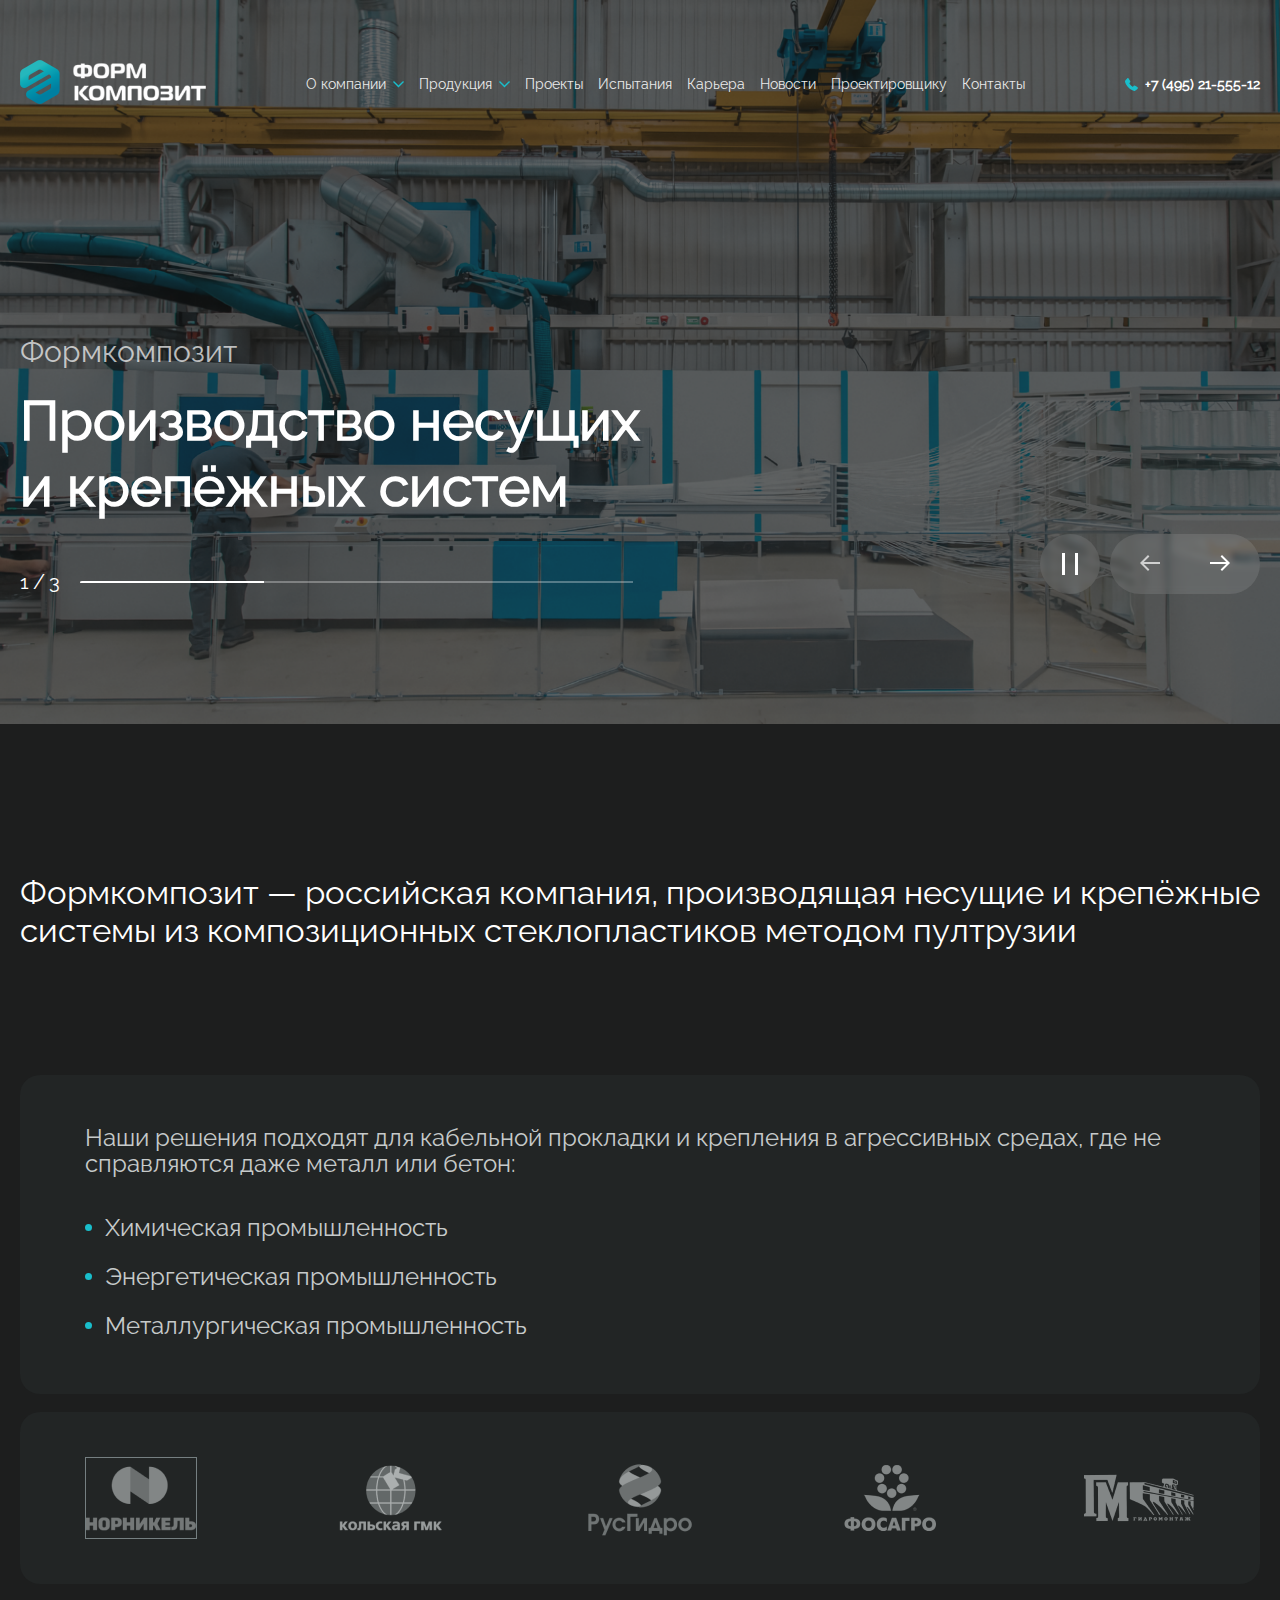
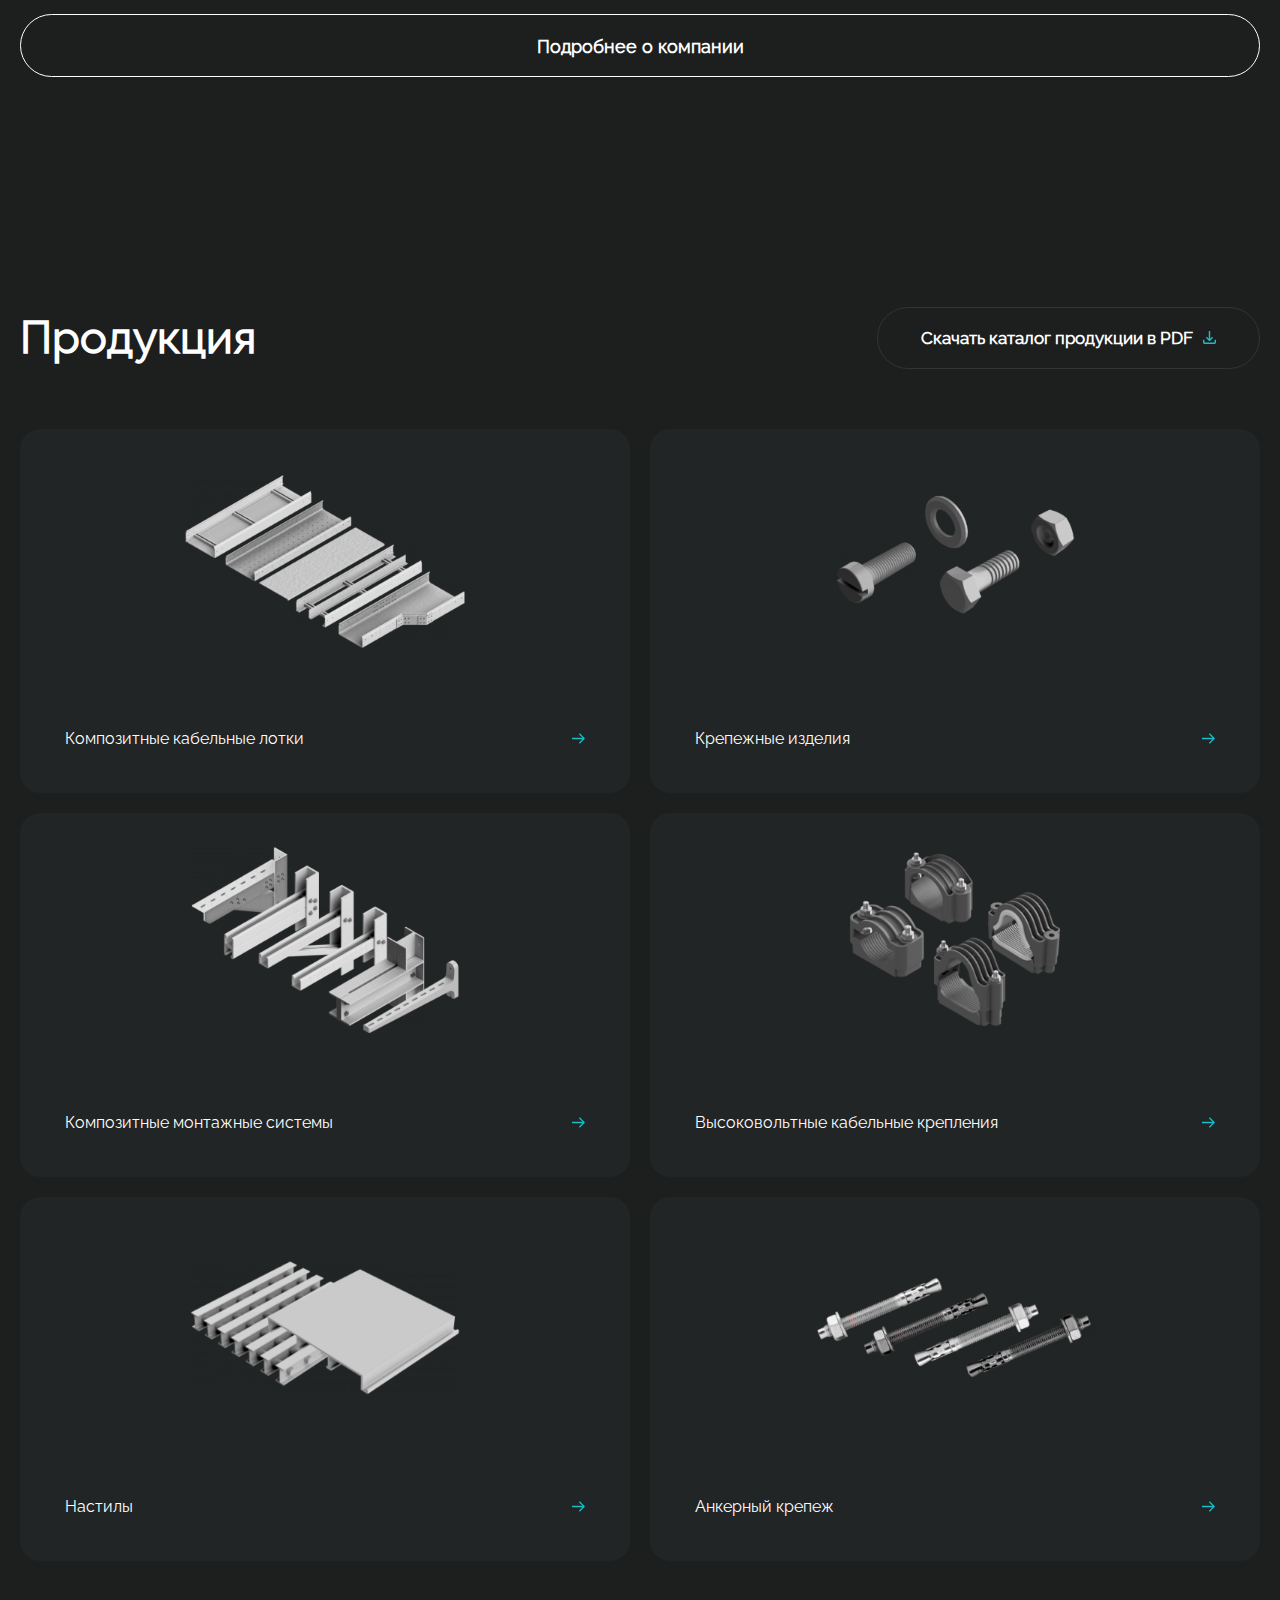
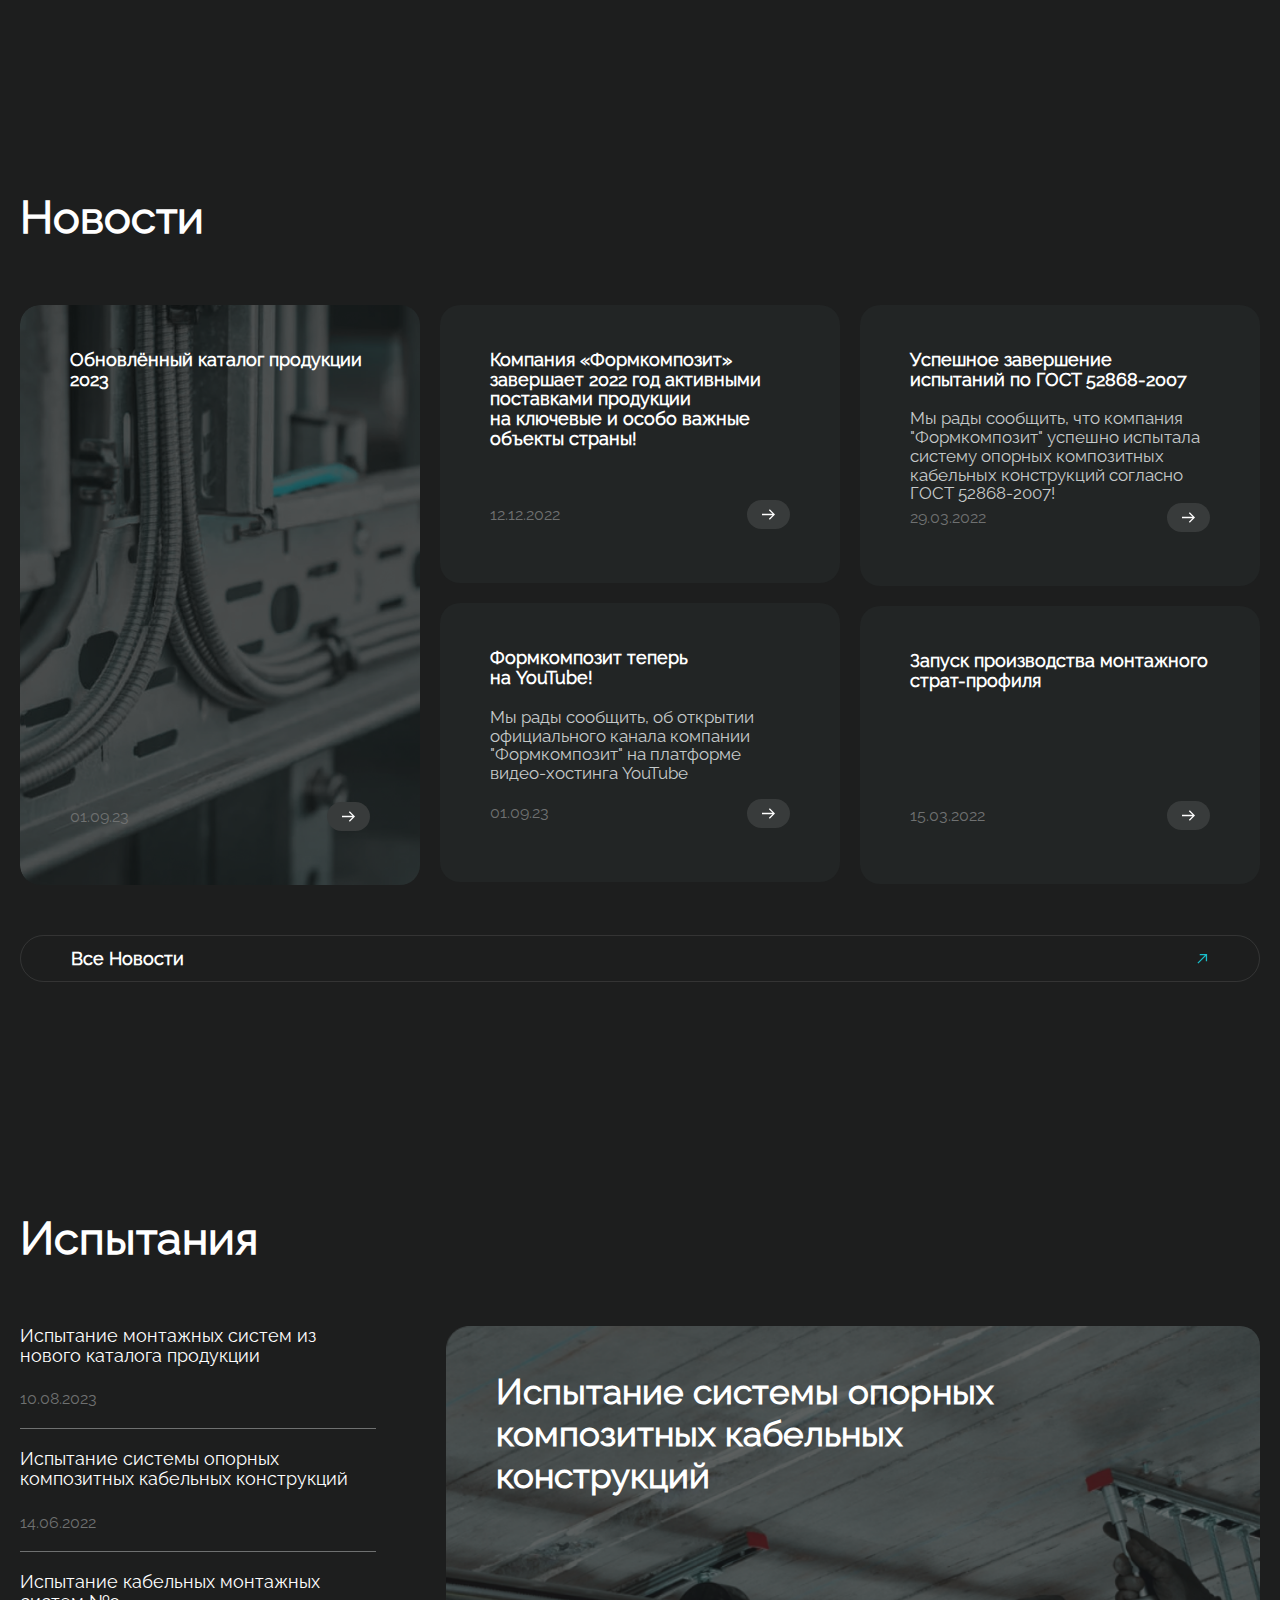
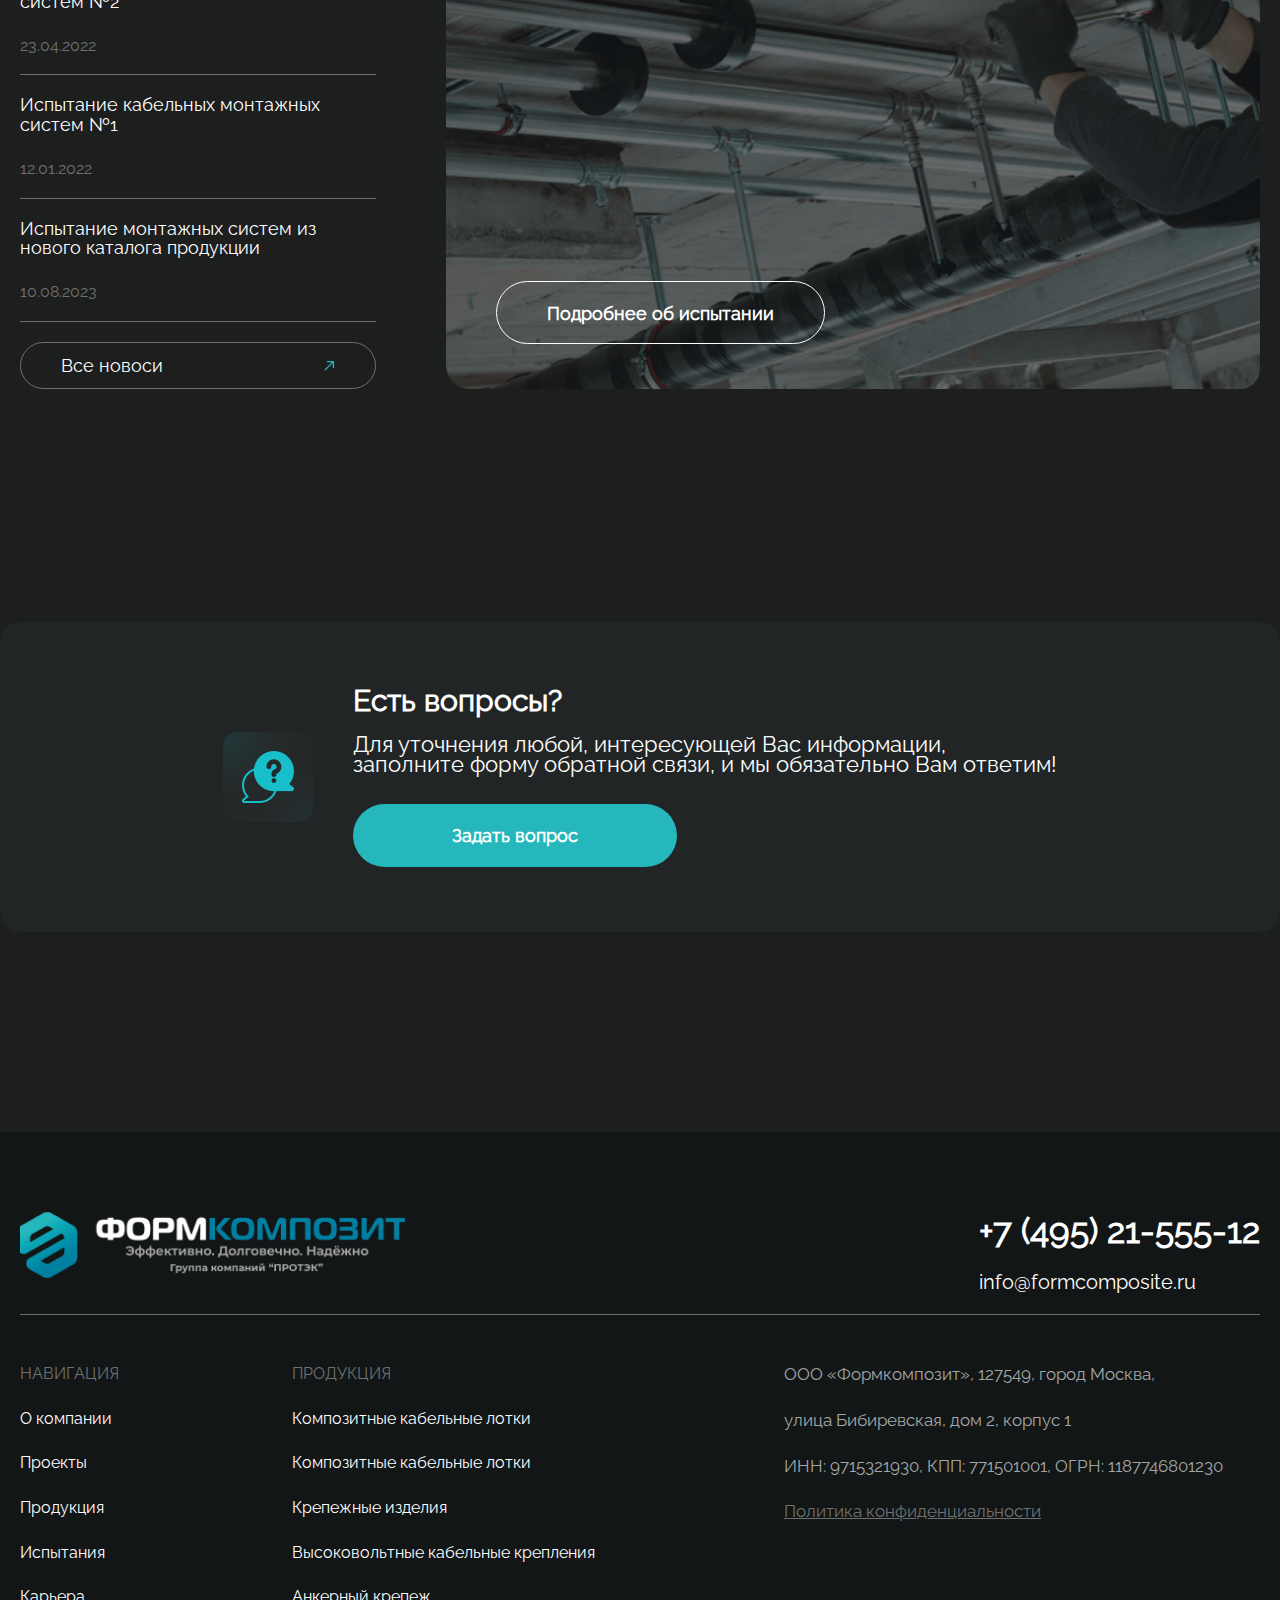
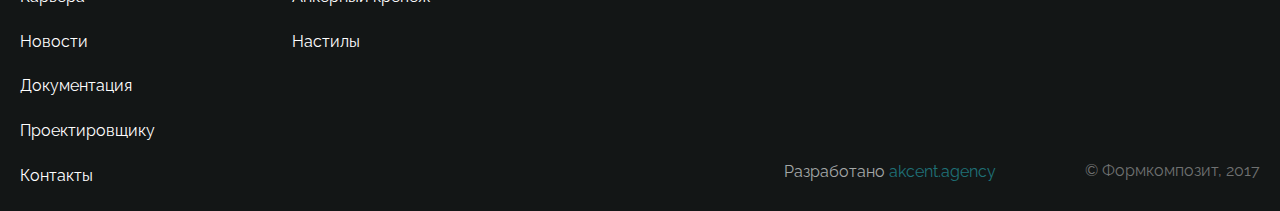
<file: index.html>
<!DOCTYPE html>
<html lang="en">
<head>
	<meta charset="UTF-8">
	<meta name="viewport" content="width=device-width, initial-scale=1.0">
	<title>FormCompozit</title>
	<link rel="stylesheet" href="styles/default.css">
	<link rel="stylesheet" href="styles/fonts.css">
	<link rel="stylesheet" href="styles/style.css">
</head>
<body>
	<header>
		<div class="container container-flex header-wrap">
			<a href="#" class="header__logo">
				<img src="images/formComposit.png" alt="">
			</a>
			<ul class="header__list _list">
				<li class="header__item">
					<a href="#" class="header__link">
						<span>
							О компании
						</span>
						<svg width="11" height="11" viewBox="0 0 11 11" fill="none" xmlns="http://www.w3.org/2000/svg">
							<g clip-path="url(#clip0_745_250)">
								<path d="M11 2.96251L10.0375 2L6.18747 5.85003L5.50489 6.52504L4.81246 5.85003L0.962432 2L-7.3475e-05 2.96251L5.49996 8.46254L11 2.96251Z" fill="#19BECB"/>
							</g>
							<defs>
								<clipPath id="clip0_745_250">
									<rect width="11" height="11" fill="white"/>
								</clipPath>
							</defs>
						</svg>
					</a>
				</li>
				<li class="header__item">
					<a href="#" class="header__link">
						<span>
							Продукция
						</span>
						<svg width="11" height="11" viewBox="0 0 11 11" fill="none" xmlns="http://www.w3.org/2000/svg">
							<g clip-path="url(#clip0_745_254)">
								<path d="M11 2.96251L10.0375 2L6.18747 5.85003L5.50489 6.52504L4.81246 5.85003L0.962432 2L-7.3475e-05 2.96251L5.49996 8.46254L11 2.96251Z" fill="#19BECB"/>
							</g>
							<defs>
								<clipPath id="clip0_745_254">
									<rect width="11" height="11" fill="white"/>
								</clipPath>
							</defs>
						</svg>
					</a>
				</li>
				<li class="header__item">
					<a href="project.html" class="header__link">
						Проекты
					</a>
				</li>
				<li class="header__item">
					<a href="#" class="header__link">
						Испытания
					</a>
				</li>
				<li class="header__item">
					<a href="#" class="header__link">
						Карьера
					</a>
				</li>
				<li class="header__item">
					<a href="#" class="header__link">
						Новости
					</a>
				</li>
				<li class="header__item">
					<a href="#" class="header__link">
						Проектировщику
					</a>
				</li>
				<li class="header__item">
					<a href="#" class="header__link">
						Контакты	
					</a>
				</li>
			</ul>
			<div class="header__right">
				<a href="'tel:+74952155512'" class="header__phone">
					<img src="images/phone.svg" alt="">
					<span class="header__number">
						+7 (495) 21-555-12
					</span>
				</a>
				<div class="header__burger _burger">
					<div></div>
					<div></div>
				</div>
			</div>						
		</div>
	</header>
	<main>
		<section class="production">
			<div class="production__slides">
				<div class="production__slide-img _slide">
					<img src="images/Bg.png" alt="">
				</div>
				<div class="production__slide-img _slide">
					<img src="images/Bg.png" alt="">
				</div>
				<div class="production__slide-img _slide">
					<img src="images/Bg.png" alt="">
				</div>
			</div>
			<div class="container production__flex">
				<div class="production__info">
					<h2 class="production__info-title">Формкомпозит</h2>
					<span class="production__info-text">Производство несущих и крепёжных систем</span>
					<div class="production__slide">
						<div class="production__data">
							<span class="production__data-text _currentSlide">01</span>
							<span class="production__data-text">/</span>
							<span class="production__data-text _totalCount">03</span>
						</div>
						<div class="production__line _productionLine">
							<div style="width: 184px;"></div>
						</div>
					</div>
				</div>
				<div class="production__buttons">
					<div class="production__button-pause">
						<img src="images/palka2.svg" alt="">
						<img src="images/palka2.svg" alt="">
					</div>
					<div class="production__button-arrows">
						<button class="production__buttons-arro _buttonsLeft">
							<img src="images/Arr1.svg" alt="">
						</button>
						<button class="production__buttons-arro _buttonsRight">
							<img src="images/arr2.svg" alt="">
						</button>
					</div>
				</div>
			</div>
		</section>
		<section class="inform container">
			<div class="inform__wrap">
				<div class="inform__title">
					<p class="inform__title-text">
						Формкомпозит — российская компания, производящая несущие и крепёжные системы из композиционных стеклопластиков методом пултрузии
					</p>
					<a href="#" class="g-btn inform__title-detail">
						Подробнее о компании
					</a>
				</div>
				<div class="inform__business">
					<div class="inform__business-wrap">
						<div class="_content cont active">
							<span class="inform__business-text">
								Наши решения подходят для кабельной прокладки и крепления в агрессивных средах, где не справляются даже металл или бетон:
							</span>
							<ul class="inform__business-list">
								<li class="inform__business-item">
									<div class="inform__circle"></div>
									<span class="inform__business-word">
										Химическая промышленность 
									</span>
								</li>
								<li class="inform__business-item">
									<div class="inform__circle"></div>
									<span class="inform__business-word">
										Энергетическая промышленность
									</span>
								</li>
								<li class="inform__business-item">
									<div class="inform__circle"></div>
									<span class="inform__business-word">
										Металлургическая промышленность
									</span>
								</li>
							</ul>
						</div>
						<div class="_content cont">2</div>
						<div class="_content cont">3</div>
						<div class="_content cont">4</div>
						<div class="_content cont">5</div>
					</div>
					<div class="inform__business-partner container-flex">
						<img src="images/partner.png" class="_tabBtn active" alt="" >
						<img src="images/partner2.png" class="_tabBtn" alt="" >
						<img src="images/partner3.png" class="_tabBtn" alt="" >
						<img src="images/partner4.png" class="_tabBtn" alt="" >
						<img src="images/partner5.png" class="_tabBtn" alt="" >
					</div>
					<a href="#" class="inform__media-details">
						Подробнее о компании
					</a>
				</div>
			</div>
		</section>
		<section class="catalog">
			<div class="container">
				<div class="catalog__top container-flex">
					<h2 class="catalog__title">Продукция</h2>
					<a href="#" class="catalog__btn">Скачать каталог продукции в PDF
						<img src="images/down.svg" alt="">
					</a>
				</div>
				<div class="catalog__images">
					<a class="catalog__images-link _tapLink" href="#">
						<img class="catalog__images-photo" src="images/catalog1.png" alt="">
						<div class="catalog__link-block">
							<span class="catalog__images-text">Композитные кабельные лотки</span>
							<img src="images/arrow.svg" alt="">
						</div>
					</a>				
					<a class="catalog__images-link  _tapLink" href="#">
						<img class="catalog__images-photo" src="images/catalog2.png" alt="">
						<div class="catalog__link-block">
							<span class="catalog__images-text">Крепежные изделия</span>
							<img src="images/arrow.svg" alt="">
						</div>
					</a>				
					<a class="catalog__images-link _tapLink" href="#">
						<img class="catalog__images-photo" src="images/catalog3.png" alt="">
						<div class="catalog__link-block">
							<span class="catalog__images-text">Композитные монтажные системы</span>
							<img src="images/arrow.svg" alt="">
						</div>
					</a>				
					<a class="catalog__images-link _tapLink" href="#">
						<img class="catalog__images-photo" src="images/catalog4.png" alt="">
						<div class="catalog__link-block">
							<span class="catalog__images-text">Высоковольтные кабельные крепления</span>
							<img src="images/arrow.svg" alt="">
						</div>
					</a>			
					<a class="catalog__images-link _tapLink" href="#">
						<img class="catalog__images-photo" src="images/catalog5.png" alt="">
						<div class="catalog__link-block">
							<span class="catalog__images-text">Настилы</span>
							<img src="images/arrow.svg" alt="">
						</div>
					</a>
					<a class="catalog__images-link _tapLink" href="#">
						<img class="catalog__images-photo" src="images/catalog6.png" alt="">	
						<div class="catalog__link-block">
							<span class="catalog__images-text">Анкерный крепеж</span>
							<img src="images/arrow.svg" alt="">
						</div>
					</a>
				</div>
				<a href="#" class="catalog__btn-media">Скачать каталог продукции в PDF
					<img src="images/down.svg" alt="">
				</a>
			</div>
		</section>
		<section class="news container">
			<h2 class="news__title-text">
				Новости
			</h2>
			<div class="catalog__wrap">
				<div class="news__item news__item--first">
					<div class="news__item-element news__item-element--first">
						<h2>Обновлённый каталог продукции 2023</h2>
						<div class="news__item-date">
							<span>01.09.23</span>
							<button>
								<svg width="13" height="11" viewBox="0 0 13 11" fill="none" xmlns="http://www.w3.org/2000/svg">
									<path d="M7.8 0.300049L6.89 1.21005L10.53 4.85005H0V6.15005H10.53L6.89 9.79005L7.8 10.7L13 5.50005L7.8 0.300049Z" fill="white"/>
								</svg>
							</button>
						</div>
					</div>
				</div>
				<div class="news__item">
					<div class="news__item-element">
						<h2>
							Компания «Формкомпозит» завершает 2022 год активными поставками продукции на ключевые и особо важные объекты страны!
						</h2>
						<div class="news__item-date">
							<span>12.12.2022</span>
							<button>
								<svg width="13" height="11" viewBox="0 0 13 11" fill="none" xmlns="http://www.w3.org/2000/svg">
									<path d="M7.8 0.300049L6.89 1.21005L10.53 4.85005H0V6.15005H10.53L6.89 9.79005L7.8 10.7L13 5.50005L7.8 0.300049Z" fill="white"/>
								</svg>
							</button>
						</div>
					</div>
					<div class="news__item-element">
						<div class="news__item-wr">
							<h2>Формкомпозит теперь на YouTube!</h2>
							<p>
								Мы рады сообщить, об открытии официального канала компании "Формкомпозит" на платформе видео-хостинга YouTube
							</p>
						</div>
						<div class="news__item-date">
							<span>01.09.23</span>
							<button>
								<svg width="13" height="11" viewBox="0 0 13 11" fill="none" xmlns="http://www.w3.org/2000/svg">
									<path d="M7.8 0.300049L6.89 1.21005L10.53 4.85005H0V6.15005H10.53L6.89 9.79005L7.8 10.7L13 5.50005L7.8 0.300049Z" fill="white"/>
								</svg>
							</button>
						</div>
					</div>
				</div>
				<div class="news__item">
					<div class="news__item-element">
						<div class="news__item-wr">
							<h2>Успешное завершение испытаний по ГОСТ 52868-2007</h2>
							<p>
								Мы рады сообщить, что компания "Формкомпозит" успешно испытала систему опорных композитных кабельных конструкций согласно ГОСТ 52868-2007!
							</p>
						</div>
						<div class="news__item-date">
							<span>29.03.2022</span>
							<button>
								<svg width="13" height="11" viewBox="0 0 13 11" fill="none" xmlns="http://www.w3.org/2000/svg">
									<path d="M7.8 0.300049L6.89 1.21005L10.53 4.85005H0V6.15005H10.53L6.89 9.79005L7.8 10.7L13 5.50005L7.8 0.300049Z" fill="white"/>
								</svg>
							</button>
						</div>
					</div>
					<div class="news__item-element">
						<h2>Запуск производства монтажного страт-профиля</h2>
						<div class="news__item-date">
							<span>15.03.2022</span>
							<button>
								<svg width="13" height="11" viewBox="0 0 13 11" fill="none" xmlns="http://www.w3.org/2000/svg">
									<path d="M7.8 0.300049L6.89 1.21005L10.53 4.85005H0V6.15005H10.53L6.89 9.79005L7.8 10.7L13 5.50005L7.8 0.300049Z" fill="white"/>
								</svg>
							</button>
						</div>
					</div>
				</div>
			</div>
			<a class="news__item__button">
				<span class="news__item__link">
					Все Новости
				</span>
				<img src="images/frame.svg" alt="">
			</a>
		</section>
		<section class="challenge container">
			<h2 class="challenge__title">
				Испытания
			</h2>
			<div class="chellenge__block">
				<div class="chellenge__block__info">
					<div class="chellenge__block__skroll">
						<div class="chellenge__block-item">
							<h2 class="chellenge__block__title">
								Испытание монтажных систем из нового каталога продукции
							</h2>
							<span class="chellenge__block__data">
								10.08.2023
							</span>
						</div>
						<div class="chellenge__block-item">
							<h2 class="chellenge__block__title">
								Испытание системы опорных композитных кабельных конструкций
							</h2>
							<span class="chellenge__block__data">
								14.06.2022
							</span>
						</div>
						<div class="chellenge__block-item">
							<h2 class="chellenge__block__title">
								Испытание кабельных монтажных систем №2
							</h2>
							<span class="chellenge__block__data">
								23.04.2022
							</span>
						</div>
						<div class="chellenge__block-item">
							<h2 class="chellenge__block__title">
								Испытание кабельных монтажных систем №1
							</h2>
							<span class="chellenge__block__data">
								12.01.2022
							</span>
						</div>
						<div class="chellenge__block-item">
							<h2 class="chellenge__block__title">
								Испытание монтажных систем из нового каталога продукции
							</h2>
							<span class="chellenge__block__data">
								10.08.2023
							</span>
						</div>
					</div>
					<div class="chellenge__block__button">
						<a href="#" class="chellenge__button__text">
							Все новоси
						</a>
						<img src="images/deg_arr.svg" alt="">
					</div>
				</div>
				<div class="chellenge__mobail-wrap">
					<h2 class="chellenge__construction__text">
						Испытание системы опорных композитных кабельных конструкций
					</h2>
					<div class="chellenge__construction__button">
						<a href="#" class="chellenge__constr__text">
							Подробнее об испытании
						</a>
					</div>
					<div class="chellenge__date-mobail">
						<span class="chellenge__mobail-text">10.08.23</span>
						<img src="images/arr2.svg">
					</div>
				</div>
			</div>
		</section>
		<section class="question container">
			<div class="question__wrap">
				<img src="images/quest.png"  class="question__img" alt="">
				<div class="question__block">
					<div class="question__icon-mobile">
						<img src="images/quest.png"  class="question__img-mobile" alt="">
						<h2 class="question__title">
							Есть вопросы?
						</h2>
					</div>
					<span class="question__text">
						Для уточнения любой, интересующей Вас информации, <br> заполните форму обратной связи, и мы обязательно Вам ответим!
					</span>
					<div class="question__mobile__wrap">
						<p class="question__text-mobile">
							Для уточнения любой, интересующей Вас информации, <br> заполните форму обратной связи, и мы обязательно Вам ответим!
						</p>
						<a href="#" class="question__button-mobile">
							Задать вопрос
						</a>
					</div>
				</div>
			</div>
			<a href="#" class="question__button">
				Задать вопрос
			</a>
		</section>
	</main>
	<!-- <div class="sel">
		<div class="ch _ch">выбрать</div>
		<div class="list _lists">
			<div class="item _item">1 слово</div>
			<div class="item _item">2 слово</div>
			<div class="item _item">3 слово</div>
		</div>	
	</div> -->
	<footer class="footer">
		<div class="container">
			<div class="footer__top">
				<div class="footer__logo">
					<img src="images/footer_logo.png" alt="">
				</div>
				<div class="footer__contacts">
					<div class="footer__phone">
						<a href="tel" class="f__phone">
							+7 (495) 21-555-12
						</a>
					</div>
					<div class="footer__mail">
						<a href="mailto:info@formcomposite.ru?subject=Текст темы" class="f__mail" > 
							info@formcomposite.ru
						</a>
					</div>
				</div>
			</div>
			<div class="footer__bottom">
				<div class="fooetr__checklist">
					<ul class="footer__list">
						<h2 class="footer__list-title">
							НАВИГАЦИЯ
						</h2>
						<li class="footer__item">
							<a href="#" class="footer__bottom__link">
								О компании
							</a>
						</li>
						<li class="footer__item">
							<a href="#" class="footer__bottom__link">
								Проекты
							</a>
						</li>
						<li class="footer__item">
							<a href="#" class="footer__bottom__link">
								Продукция
							</a>
						</li>
						<li class="footer__item">
							<a href="#" class="footer__bottom__link">
								Испытания
							</a>
						</li>
						<li class="footer__item">
							<a href="#" class="footer__bottom__link">
								Карьера
							</a>
						</li>
						<li class="footer__item">
							<a href="#" class="footer__bottom__link">
								Новости
							</a>
						</li>
						<li class="footer__item">
							<a href="#" class="footer__bottom__link">
								Документация
							</a>
						</li>
						<li class="footer__item">
							<a href="#" class="footer__bottom__link">
								Проектировщику
							</a>
						</li>
						<li class="footer__item">
							<a href="#" class="footer__bottom__link">
								Контакты
							</a>
						</li>
					</ul>
					<div class="footer__list">
						<h2 class="footer__list-title">
							ПРОДУКЦИЯ
						</h2>
						<ul class="footer__list">
							<li class="footer__item">
								<a href="" class="footer__bottom__link">
									Композитные кабельные лотки
								</a>
							</li>
							<li class="footer__item">
								<a href="" class="footer__bottom__link">
									Композитные кабельные лотки
								</a>
							</li>
							<li class="footer__item">
								<a href="" class="footer__bottom__link">
									Крепежные изделия
								</a>
							</li>
							<li class="footer__item">
								<a href="" class="footer__bottom__link">
									Высоковольтные кабельные крепления
								</a>
							</li>
							<li class="footer__item">
								<a href="" class="footer__bottom__link">
									Анкерный крепеж
								</a>
							</li>
							<li class="footer__item">
								<a href="" class="footer__bottom__link">
									Настилы
								</a>
							</li>
						</ul>
					</div>
				</div>
				<div class="footer__info">
					<div class="footer__info-wrap">
						<span class="footer__info-item">
							ООО «Формкомпозит», 127549, город Москва,
						</span>
						<span class="footer__info-item">
							улица Бибиревская, дом 2, корпус 1
						</span>
						<span class="footer__info-item">
							ИНН: 9715321930, КПП: 771501001, ОГРН: 1187746801230
						</span>
						<a href="#" class="footer__confidece">
							Политика конфиденциальности
						</a>
					</div>
					<div class="footer__bootom-detail">
						<div class="footer__btn-develop">
							<span class="footer__develop">
								Разработано 
							</span>
							<a href="#" class="footer__agent">
								akcent.agency
							</a>
						</div>
						<span class="footer__copy">
							© Формкомпозит, 2017
						</span>
					</div>
				</div>
			</div>
			<div class="footer__bootom-mobile">
				<div class="footer__btn-develop">
					<span class="footer__develop">
						Разработано 
					</span>
					<a href="#" class="footer__agent">
						akcent.agency
					</a>
				</div>
				<span class="footer__copy">
					© Формкомпозит, 2017
				</span>
			</div>
		</div>
	</footer>			
	<script src="script.js"></script>
</body>
</html>
</file>
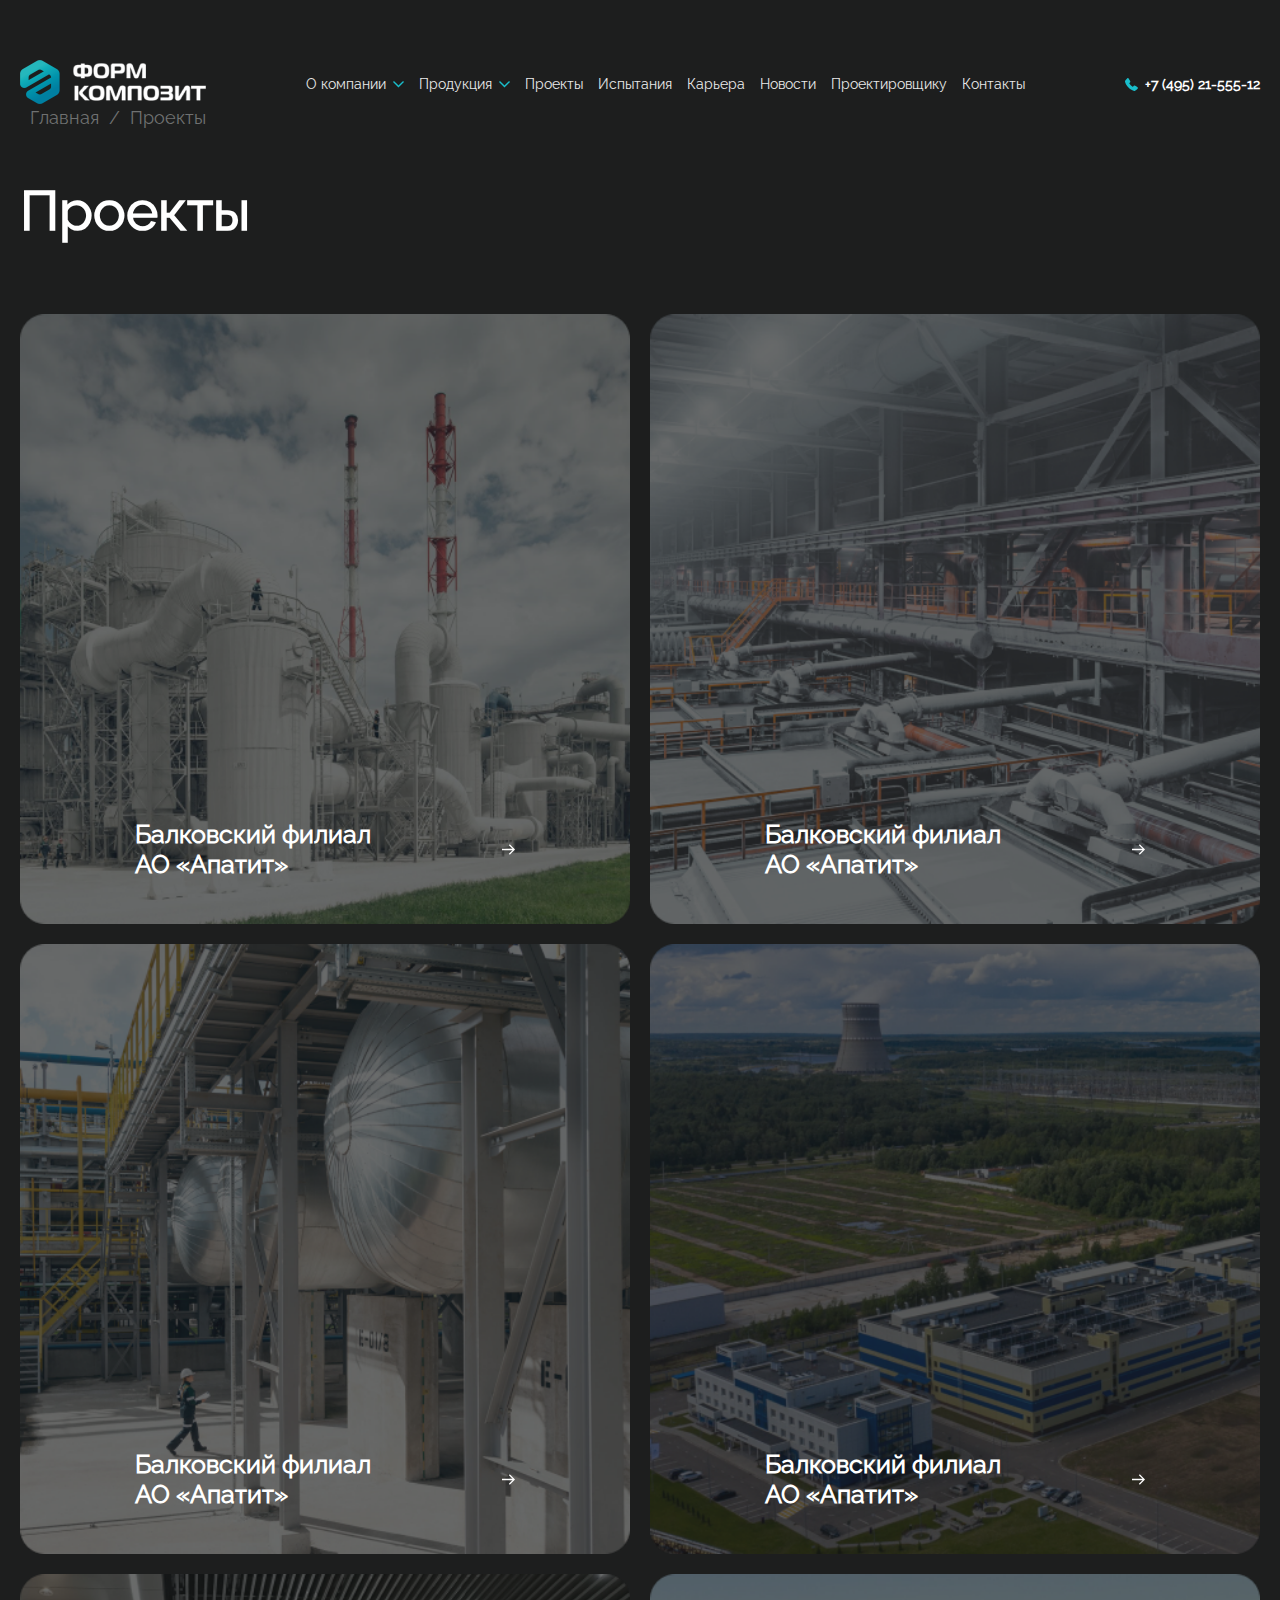
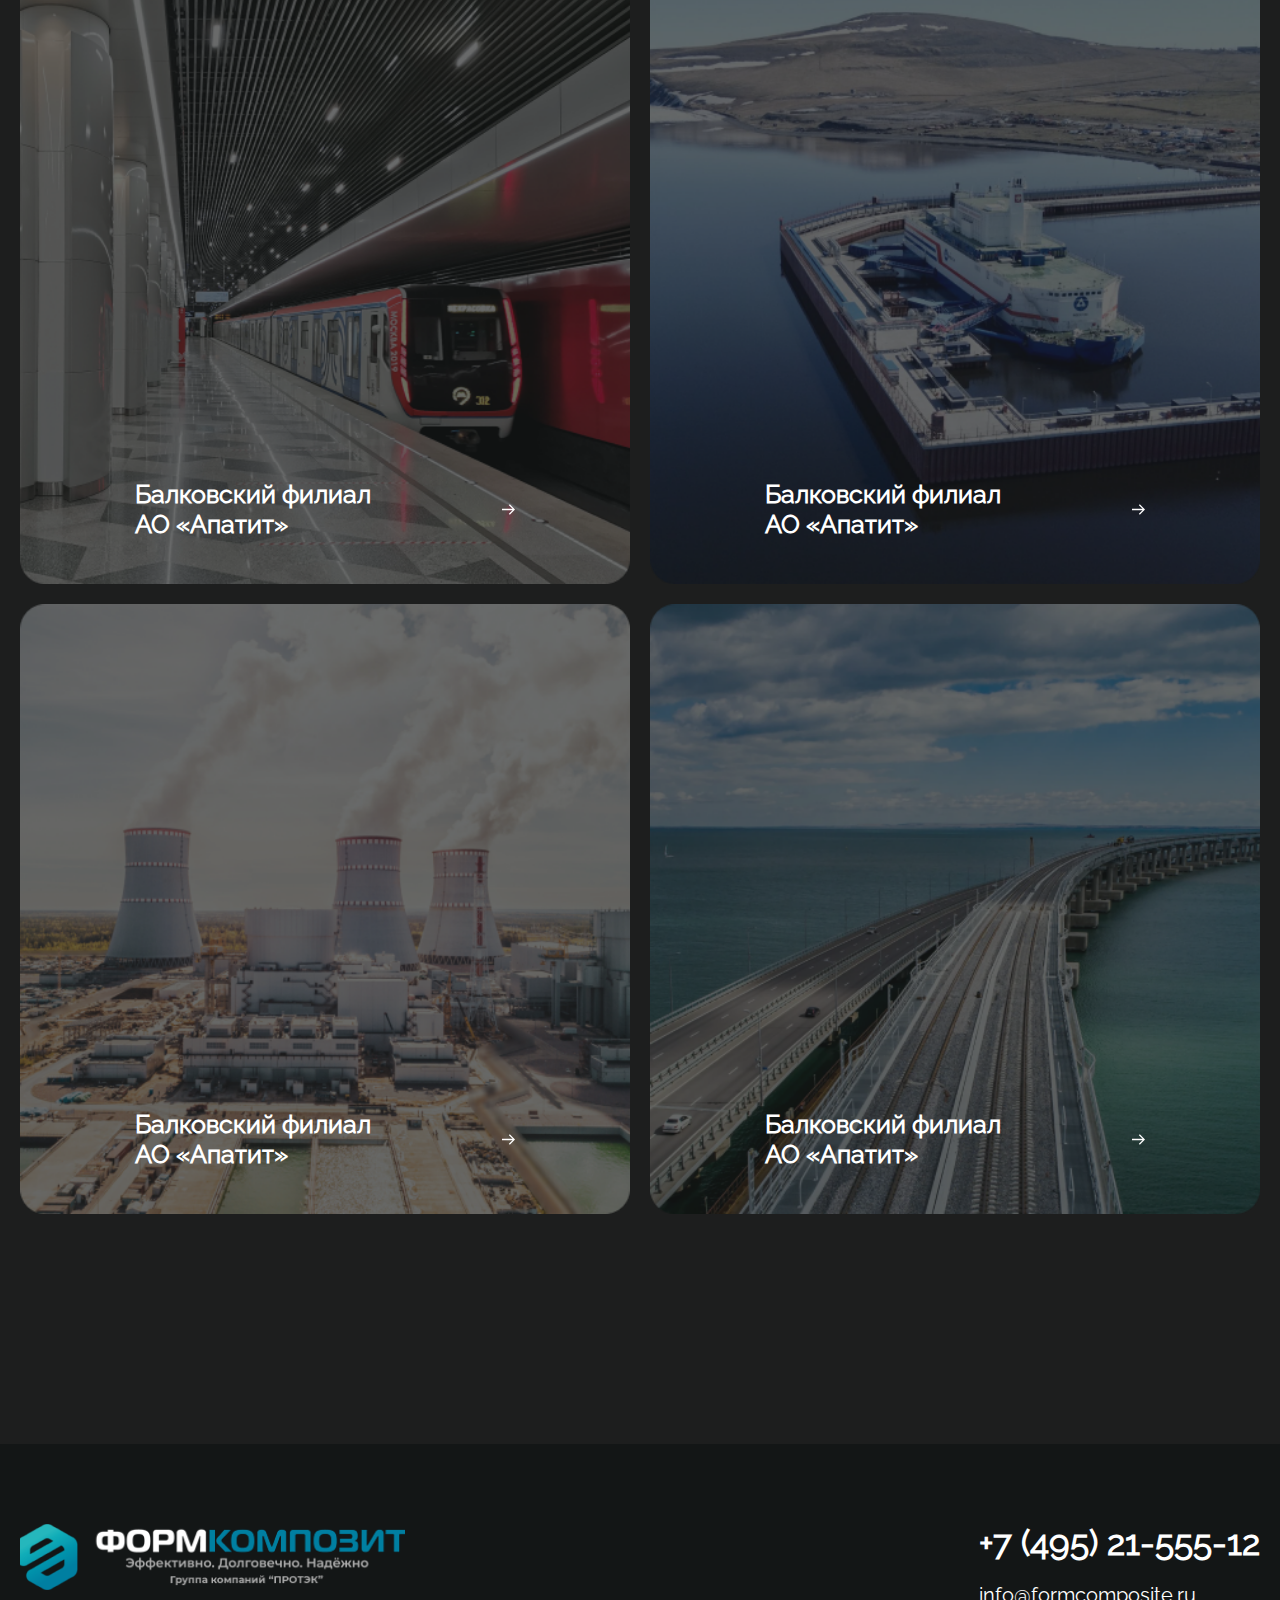
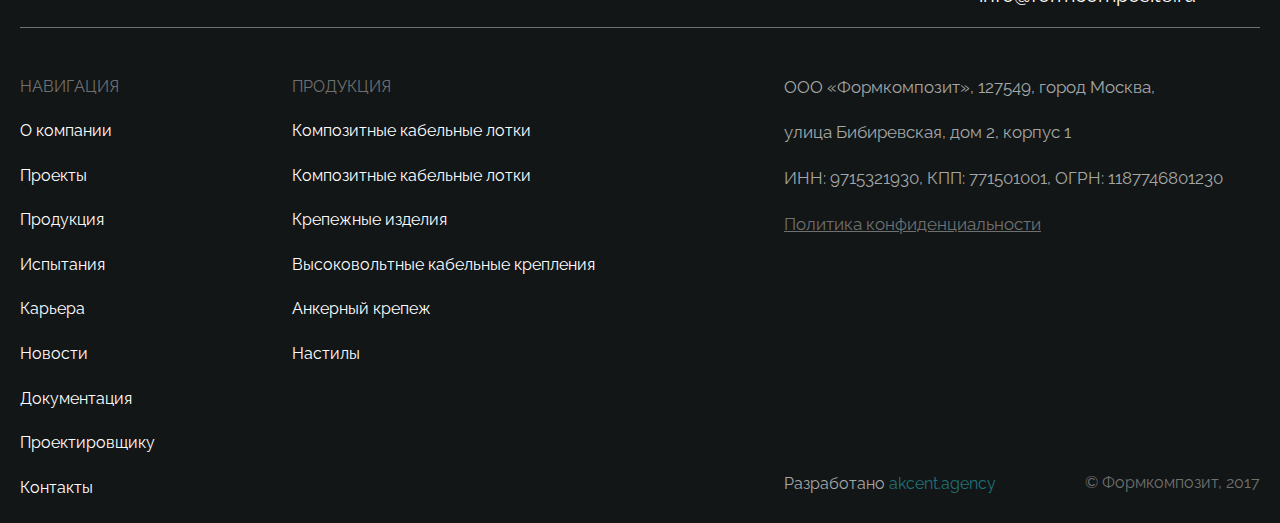
<file: project.html>
<!DOCTYPE html>
<html lang="en">
<head>
	<meta charset="UTF-8">
	<meta name="viewport" content="width=device-width, initial-scale=1.0">
	<title>Document</title>
	<link rel="stylesheet" href="styles/default.css">
	<link rel="stylesheet" href="styles/fonts.css">
	<link rel="stylesheet" href="styles/style.css">
</head>
<body>
	<header class="header">
		<div class="container container-flex header-wrap">
			<a href="index.html" class="header__logo">
				<img src="images/formComposit.png" alt="">
			</a>
			<ul class="header__list _list">
				<li class="header__item">
					<a href="#" class="header__link">
						<span>
							О компании
						</span>
						<svg width="11" height="11" viewBox="0 0 11 11" fill="none" xmlns="http://www.w3.org/2000/svg">
							<g clip-path="url(#clip0_745_250)">
								<path d="M11 2.96251L10.0375 2L6.18747 5.85003L5.50489 6.52504L4.81246 5.85003L0.962432 2L-7.3475e-05 2.96251L5.49996 8.46254L11 2.96251Z" fill="#19BECB"/>
							</g>
							<defs>
								<clipPath id="clip0_745_250">
									<rect width="11" height="11" fill="white"/>
								</clipPath>
							</defs>
						</svg>
					</a>
				</li>
				<li class="header__item">
					<a href="#" class="header__link">
						<span>
							Продукция
						</span>
						<svg width="11" height="11" viewBox="0 0 11 11" fill="none" xmlns="http://www.w3.org/2000/svg">
							<g clip-path="url(#clip0_745_254)">
								<path d="M11 2.96251L10.0375 2L6.18747 5.85003L5.50489 6.52504L4.81246 5.85003L0.962432 2L-7.3475e-05 2.96251L5.49996 8.46254L11 2.96251Z" fill="#19BECB"/>
							</g>
							<defs>
								<clipPath id="clip0_745_254">
									<rect width="11" height="11" fill="white"/>
								</clipPath>
							</defs>
						</svg>
					</a>
				</li>
				<li class="header__item">
					<a href="#" class="header__link">
						Проекты
					</a>
				</li>
				<li class="header__item">
					<a href="#" class="header__link">
						Испытания
					</a>
				</li>
				<li class="header__item">
					<a href="#" class="header__link">
						Карьера
					</a>
				</li>
				<li class="header__item">
					<a href="#" class="header__link">
						Новости
					</a>
				</li>
				<li class="header__item">
					<a href="#" class="header__link">
						Проектировщику
					</a>
				</li>
				<li class="header__item">
					<a href="#" class="header__link">
						Контакты	
					</a>
				</li>
			</ul>
			<div class="header__right">
				<a href="'tel:+74952155512'" class="header__phone">
					<img src="images/phone.svg" alt="">
					<span class="header__number">
						+7 (495) 21-555-12
					</span>
				</a>
				<div class="header__burger _burger">
					<div></div>
					<div></div>
				</div>
			</div>						
		</div>
	</header>
	<main class="main">
		<ul class="bread-crumps container">
			<li class="bread__path">
				<li>
					<a href="#" class="bread__path-home">Главная </a>
				</li> 
				<li class="bread__path-home"> / </li>
				<li>
					<a href="#" class="bread__path-home">Проекты</a>
				</li>
			</li>
		</ul>
		<section class="project container">
			<h1 class="project-title">Проекты</h1>
			<div class="project__catalog">
				<a href="#" class="project__catalog-element">
					<img src="images/branch8.png" alt="" class="project__catalog-img">
					<div class="project__ctlg container-flex">
						<h2 class="project__catalog-title">Балковский филиал АО «Апатит»</h2>
						<div>
							<svg width="13" height="11" viewBox="0 0 13 11" fill="none" xmlns="http://www.w3.org/2000/svg">
								<path d="M7.8 0.300049L6.89 1.21005L10.53 4.85005H0V6.15005H10.53L6.89 9.79005L7.8 10.7L13 5.50005L7.8 	0.300049Z" fill="white"/>
							</svg>
						</div>
					</div>
				</a>
				<a href="#" class="project__catalog-element">
					<img src="images/branch.png" alt="" class="project__catalog-img">
					<div class="project__ctlg container-flex">
						<h2 class="project__catalog-title">Балковский филиал АО «Апатит»</h2>
						<div>
							<svg width="13" height="11" viewBox="0 0 13 11" fill="none" xmlns="http://www.w3.org/2000/svg">
								<path d="M7.8 0.300049L6.89 1.21005L10.53 4.85005H0V6.15005H10.53L6.89 9.79005L7.8 10.7L13 5.50005L7.8 	0.300049Z" fill="white"/>
							</svg>
						</div>
					</div>
				</a>
				<a href="#" class="project__catalog-element">
					<img src="images/branch2.png" alt="" class="project__catalog-img">
					<div class="project__ctlg container-flex">
						<h2 class="project__catalog-title">Балковский филиал АО «Апатит»</h2>
						<div>
							<svg width="13" height="11" viewBox="0 0 13 11" fill="none" xmlns="http://www.w3.org/2000/svg">
								<path d="M7.8 0.300049L6.89 1.21005L10.53 4.85005H0V6.15005H10.53L6.89 9.79005L7.8 10.7L13 5.50005L7.8 	0.300049Z" fill="white"/>
							</svg>
						</div>
					</div>
				</a>
				<a href="#" class="project__catalog-element">
					<img src="images/branch3.png" alt="" class="project__catalog-img">
					<div class="project__ctlg container-flex">
						<h2 class="project__catalog-title">Балковский филиал АО «Апатит»</h2>
						<div>
							<svg width="13" height="11" viewBox="0 0 13 11" fill="none" xmlns="http://www.w3.org/2000/svg">
								<path d="M7.8 0.300049L6.89 1.21005L10.53 4.85005H0V6.15005H10.53L6.89 9.79005L7.8 10.7L13 5.50005L7.8 	0.300049Z" fill="white"/>
							</svg>
						</div>
					</div>
				</a>
				<a href="#" class="project__catalog-element">
					<img src="images/branch4.png" alt="" class="project__catalog-img">
					<div class="project__ctlg container-flex">
						<h2 class="project__catalog-title">Балковский филиал АО «Апатит»</h2>
						<div>
							<svg width="13" height="11" viewBox="0 0 13 11" fill="none" xmlns="http://www.w3.org/2000/svg">
								<path d="M7.8 0.300049L6.89 1.21005L10.53 4.85005H0V6.15005H10.53L6.89 9.79005L7.8 10.7L13 5.50005L7.8 	0.300049Z" fill="white"/>
							</svg>
						</div>
					</div>
				</a>
				<a href="#" class="project__catalog-element">
					<img src="images/branch5.png" alt="" class="project__catalog-img">
					<div class="project__ctlg container-flex">
						<h2 class="project__catalog-title">Балковский филиал АО «Апатит»</h2>
						<div>
							<svg width="13" height="11" viewBox="0 0 13 11" fill="none" xmlns="http://www.w3.org/2000/svg">
								<path d="M7.8 0.300049L6.89 1.21005L10.53 4.85005H0V6.15005H10.53L6.89 9.79005L7.8 10.7L13 5.50005L7.8 	0.300049Z" fill="white"/>
							</svg>
						</div>
					</div>
				</a>
				<a href="#" class="project__catalog-element">
					<img src="images/branch6.png" alt="" class="project__catalog-img">
					<div class="project__ctlg container-flex">
						<h2 class="project__catalog-title">Балковский филиал АО «Апатит»</h2>
						<div>
							<svg width="13" height="11" viewBox="0 0 13 11" fill="none" xmlns="http://www.w3.org/2000/svg">
								<path d="M7.8 0.300049L6.89 1.21005L10.53 4.85005H0V6.15005H10.53L6.89 9.79005L7.8 10.7L13 5.50005L7.8 	0.300049Z" fill="white"/>
							</svg>
						</div>
					</div>
				</a>
				<a href="#" class="project__catalog-element">
					<img src="images/branch7.png" alt="" class="project__catalog-img">
					<div class="project__ctlg container-flex">
						<h2 class="project__catalog-title">Балковский филиал АО «Апатит»</h2>
						<div>
							<svg width="13" height="11" viewBox="0 0 13 11" fill="none" xmlns="http://www.w3.org/2000/svg">
								<path d="M7.8 0.300049L6.89 1.21005L10.53 4.85005H0V6.15005H10.53L6.89 9.79005L7.8 10.7L13 5.50005L7.8 	0.300049Z" fill="white"/>
							</svg>
						</div>
					</div>
				</a>
			</div>
		</section>
	</main>
	<footer class="footer">
		<div class="container">
			<div class="footer__top">
				<div class="footer__logo">
					<img class="img__footer-logo" src="images/footer_logo.png" alt="">
				</div>
				<div class="footer__contacts">
					<div class="footer__phone">
						<a href="tel" class="f__phone">
							+7 (495) 21-555-12
						</a>
					</div>
					<div class="footer__mail">
						<a href="mailto:info@formcomposite.ru?subject=Текст темы" class="f__mail" > 
							info@formcomposite.ru
						</a>
					</div>
				</div>
			</div>
			<div class="footer__bottom">
				<div class="fooetr__checklist">
					<ul class="footer__list">
						<h2 class="footer__list-title">
							НАВИГАЦИЯ
						</h2>
						<li class="footer__item">
							<a href="#" class="footer__bottom__link">
								О компании
							</a>
						</li>
						<li class="footer__item">
							<a href="#" class="footer__bottom__link">
								Проекты
							</a>
						</li>
						<li class="footer__item">
							<a href="#" class="footer__bottom__link">
								Продукция
							</a>
						</li>
						<li class="footer__item">
							<a href="#" class="footer__bottom__link">
								Испытания
							</a>
						</li>
						<li class="footer__item">
							<a href="#" class="footer__bottom__link">
								Карьера
							</a>
						</li>
						<li class="footer__item">
							<a href="#" class="footer__bottom__link">
								Новости
							</a>
						</li>
						<li class="footer__item">
							<a href="#" class="footer__bottom__link">
								Документация
							</a>
						</li>
						<li class="footer__item">
							<a href="#" class="footer__bottom__link">
								Проектировщику
							</a>
						</li>
						<li class="footer__item">
							<a href="#" class="footer__bottom__link">
								Контакты
							</a>
						</li>
					</ul>
					<div class="footer__list">
						<h2 class="footer__list-title">
							ПРОДУКЦИЯ
						</h2>
						<ul class="footer__list">
							<li class="footer__item">
								<a href="" class="footer__bottom__link">
									Композитные кабельные лотки
								</a>
							</li>
							<li class="footer__item">
								<a href="" class="footer__bottom__link">
									Композитные кабельные лотки
								</a>
							</li>
							<li class="footer__item">
								<a href="" class="footer__bottom__link">
									Крепежные изделия
								</a>
							</li>
							<li class="footer__item">
								<a href="" class="footer__bottom__link">
									Высоковольтные кабельные крепления
								</a>
							</li>
							<li class="footer__item">
								<a href="" class="footer__bottom__link">
									Анкерный крепеж
								</a>
							</li>
							<li class="footer__item">
								<a href="" class="footer__bottom__link">
									Настилы
								</a>
							</li>
						</ul>
					</div>
				</div>
				<div class="footer__info">
					<div class="footer__info-wrap">
						<span class="footer__info-item">
							ООО «Формкомпозит», 127549, город Москва,
						</span>
						<span class="footer__info-item">
							улица Бибиревская, дом 2, корпус 1
						</span>
						<span class="footer__info-item">
							ИНН: 9715321930, КПП: 771501001, ОГРН: 1187746801230
						</span>
						<a href="#" class="footer__confidece">
							Политика конфиденциальности
						</a>
					</div>
					<div class="footer__bootom-detail">
						<div class="footer__btn-develop">
							<span class="footer__develop">
								Разработано 
							</span>
							<a href="#" class="footer__agent">
								akcent.agency
							</a>
						</div>
						<span class="footer__copy">
							© Формкомпозит, 2017
						</span>
					</div>
				</div>
			</div>
			<div class="footer__bootom-mobile">
				<div class="footer__btn-develop">
					<span class="footer__develop">
						Разработано 
					</span>
					<a href="#" class="footer__agent">
						akcent.agency
					</a>
				</div>
				<span class="footer__copy">
					© Формкомпозит, 2017
				</span>
			</div>
		</div>
	</footer>			
	<script src="script.js"></script>
</body>
</html>
</file>
<file: styles/default.css>
*
{
	font-family: 'Raleway-Regular';
	margin: 0;
	padding: 0;
	border:0;
	box-sizing: border-box;
}
body
{
	background-color:#1D1E1E;
}
header
{
	position: absolute;
	top: 0;
	left: 0;
	width: 100%;
	padding-top: 60px;
	z-index: 2;
}
.header
{
	position: static;
}
ul
{
	list-style-type: none;
}
a
{
	text-decoration: none;
}

.container
{
	max-width: 1520px;
	margin: 0 auto;
	width: 100%;
	padding: 0 20px;
}
.container-flex
{
	display: flex;
	align-items: center;
	justify-content: space-between;
}
footer
{
	background: #131616;
}
.g-btn
{
	height: 63px;
	line-height: 60px;
	display: inline-block;
	color: #FFF;
	font-size: 18px;
	font-weight: 600;
	border-radius:100px;
	border: 1px solid #FFFFFF;
}
</file>
<file: styles/fonts.css>
@font-face {
    font-family: 'Raleway-Bold';
    src: url('fonts/Raleway/Raleway-Bold/Raleway-Bold.eot');
    src: url('fonts/Raleway/Raleway-Bold/Raleway-Bold.eot?#iefix') format('embedded-opentype'),
        url('fonts/Raleway/Raleway-Bold/Raleway-Bold.woff2') format('woff2'),
        url('fonts/Raleway/Raleway-Bold/Raleway-Bold.woff') format('woff'),
        url('fonts/Raleway/Raleway-Bold/Raleway-Bold.ttf') format('truetype');
    font-weight: bold;
    font-style: normal;
    font-display: swap;
}

@font-face {
    font-family: 'Raleway-ExtraBold';
    src: url('fonts/Raleway/Raleway-ExtraBold/Raleway-ExtraBold.eot');
    src: url('fonts/Raleway/Raleway-ExtraBold/Raleway-ExtraBold.eot?#iefix') format('embedded-opentype'),
        url('fonts/Raleway/Raleway-ExtraBold/Raleway-ExtraBold.woff2') format('woff2'),
        url('fonts/Raleway/Raleway-ExtraBold/Raleway-ExtraBold.woff') format('woff'),
        url('fonts/Raleway/Raleway-ExtraBold/Raleway-ExtraBold.ttf') format('truetype');
    font-weight: bold;
    font-style: normal;
    font-display: swap;
}

@font-face {
    font-family: 'Raleway-BoldItalic';
    src: url('fonts/Raleway/Raleway-BoldItalic/Raleway-BoldItalic.eot');
    src: url('fonts/Raleway/Raleway-BoldItalic/Raleway-BoldItalic.eot?#iefix') format('embedded-opentype'),
        url('fonts/Raleway/Raleway-BoldItalic/Raleway-BoldItalic.woff2') format('woff2'),
        url('fonts/Raleway/Raleway-BoldItalic/Raleway-BoldItalic.woff') format('woff'),
        url('fonts/Raleway/Raleway-BoldItalic/Raleway-BoldItalic.ttf') format('truetype');
    font-weight: bold;
    font-style: italic;
    font-display: swap;
}

@font-face {
    font-family: 'Raleway-Black';
    src: url('fonts/Raleway/Raleway-Black/Raleway-Black.eot');
    src: url('fonts/Raleway/Raleway-Black/Raleway-Black.eot?#iefix') format('embedded-opentype'),
        url('fonts/Raleway/Raleway-Black/Raleway-Black.woff2') format('woff2'),
        url('fonts/Raleway/Raleway-Black/Raleway-Black.woff') format('woff'),
        url('fonts/Raleway/Raleway-Black/Raleway-Black.ttf') format('truetype');
    font-weight: 900;
    font-style: normal;
    font-display: swap;
}

@font-face {
    font-family: 'Raleway-Regular';
    src: url('../fonts/Raleway/Raleway-Regular/Raleway-Regular.eot');
    src: url('../fonts/Raleway/Raleway-Regular/Raleway-Regular.eot?#iefix') format('embedded-opentype'),
        url('../fonts/Raleway/Raleway-Regular/Raleway-Regular.woff2') format('woff2'),
        url('../fonts/Raleway/Raleway-Regular/Raleway-Regular.woff') format('woff'),
        url('../fonts/Raleway/Raleway-Regular/Raleway-Regular.ttf') format('truetype');
    font-weight: normal;
    font-style: normal;
    font-display: swap;
}

@font-face {
    font-family: 'Raleway-ExtraLight';
    src: url('fonts/Raleway/Raleway-ExtraLight/Raleway-ExtraLight.eot');
    src: url('fonts/Raleway/Raleway-ExtraLight/Raleway-ExtraLight.eot?#iefix') format('embedded-opentype'),
        url('fonts/Raleway/Raleway-ExtraLight/Raleway-ExtraLight.woff2') format('woff2'),
        url('fonts/Raleway/Raleway-ExtraLight/Raleway-ExtraLight.woff') format('woff'),
        url('fonts/Raleway/Raleway-ExtraLight/Raleway-ExtraLight.ttf') format('truetype');
    font-weight: 200;
    font-style: normal;
    font-display: swap;
}

@font-face {
    font-family: 'Raleway-Medium';
    src: url('fonts/Raleway/Raleway-Medium/Raleway-Medium.eot');
    src: url('fonts/Raleway/Raleway-Medium/Raleway-Medium.eot?#iefix') format('embedded-opentype'),
        url('fonts/Raleway/Raleway-Medium/Raleway-Medium.woff2') format('woff2'),
        url('fonts/Raleway/Raleway-Medium/Raleway-Medium.woff') format('woff'),
        url('fonts/Raleway/Raleway-Medium/Raleway-Medium.ttf') format('truetype');
    font-weight: 500;
    font-style: normal;
    font-display: swap;
}

@font-face {
    font-family: 'Raleway-Light';
    src: url('fonts/Raleway/Raleway-Light/Raleway-Light.eot');
    src: url('fonts/Raleway/Raleway-Light/Raleway-Light.eot?#iefix') format('embedded-opentype'),
        url('fonts/Raleway/Raleway-Light/Raleway-Light.woff2') format('woff2'),
        url('fonts/Raleway/Raleway-Light/Raleway-Light.woff') format('woff'),
        url('fonts/Raleway/Raleway-Light/Raleway-Light.ttf') format('truetype');
    font-weight: 300;
    font-style: normal;
    font-display: swap;
}
</file>
<file: styles/style.css>
.ch
{
	width: 300px;
	height: 60px;
	display: flex;
	align-items: center;
	justify-content: center;
	background: white;
	cursor: pointer;
}
.sel{position: relative;}
.list
{
	background: red;
	padding: 20px;
	width: 300px;
	opacity: 0;
	visibility: hidden;
	transition: .3s;
	position: absolute;
	top: 60px;
	left: 0;
}
.list.active
{
	opacity: 1;
	visibility: visible;
}
.item
{
	margin-bottom: 20px;
}
.header-wrap
{
	position: relative;
}
.header__list
{
	display: flex;
	align-items: center;
	gap: 23px;
}
.header__item
{
	display: flex;
	align-items: center;
	gap: 7px;
	font-weight: 500;
	line-height: 17.6px;
	
}
.header__link
{
	color: #EAEAEA;
	font-size: 16px;
	font-weight: 500;
	line-height: 17px;
	display: flex;
	align-items: center;
	gap: 7px;
}
.header__right
{
	display: flex;
	align-items: center;
	gap: 42px;
}
.header__number
{
	font-size: 18px;
	font-weight: 600;
	line-height: 20px;
	color: white;
}
.header__phone
{
	display: flex;
	align-items: center;
	gap: 7px;
}
.header__burger
{
	display: none;
}
.production
{
	margin-bottom: 230px;
	position: relative;
	z-index: 1;
}
.production__slides
{
	display: flex;
	overflow: hidden;
}
.production__slide-img
{
	flex-basis: 100%;
	flex-shrink: 0;
	transition: all .7s;
}
.production__slide-img img
{
	width: 100%;
	height: 100%;	
}
.production__flex
{
	position: absolute;
	width: 100%;
	left: 50%;
	transform: translateX(-50%);
	bottom: 130px;
	display: flex;
	align-items: end;
	justify-content: space-between;
}
.production__info
{
	max-width: 650px;
}
.production__info-title
{
	font-size: 30px;
	font-weight: 500;
	line-height: 33px;
	color: #FFFFFFB2;
	margin-bottom: 20px;

}
.production__info-text
{
	display: block;
	margin-bottom: 50px;
	font-size: 55px;
	font-weight: 700;
	line-height: 66px;
	color: #FFFFFF;
}
.production__data-text
{
	font-size: 20px;
	font-weight: 500;
	line-height: 24px;
	color: #FFFFFF;
}
.production__line
{
	width: 85%;
	height: 2px;
	background: rgba(255, 255, 255, 0.3);

}
.production__line div
{
	width: 0;
	height: 100%;
	border-radius: 125px 0px 0px 0px;
	background: #FFFFFF;
	transition: all .3s;
}
.production__slide
{
	display: flex;
	gap: 20px;
	align-items: center;
}
.production__buttons
{
	display: flex;
	align-items: center;
	gap: 10px;
}
.production__button-pause
{
	background-color: rgba(255, 255, 255, 0.1);
	backdrop-filter: blur(3px);
	width: 60px;
	height: 60px;
	display: flex;
	align-items: center;
	justify-content: center;
	gap: 10px;
	border-radius: 100%;
}
.production__button-arrows
{
	background-color: rgba(255, 255, 255, 0.1);
	backdrop-filter: blur(3px);
	border-radius: 60px;
	height: 60px;
	padding: 0 30px;
	display: flex;
	align-items: center;
	gap: 50px;
}
.production__button-arrows button
{
	background: transparent;
}
.inform
{
	margin-bottom: 230px;
}
.inform__title
{
	max-width: 545px;
	width: 100%;
}
.inform__wrap
{
	display: flex;
	align-items: center;
	gap: 80px;
}
.inform__title-text
{
	color: #fff;
	font-size: 35px;
	font-weight: 500;
	line-height: 38px;
	text-align: left;
	margin-bottom: 80px;	
}
.inform__title-detail
{
	padding: 0 74px;
}
.inform__business
{
	width: 100%;
}
.inform__business-text
{
	display: block;
	color:#C6CACA;
	font-size: 24px;
	font-weight: 400;
	line-height: 26.4px;
	margin-bottom: 35px;
}
.inform__business-list
{
	display: flex;
	gap:20px;
	flex-direction: column;
}
.inform__business-word
{
	color:#C6CACA;
	font-size: 24px;
}
.inform__circle 
{
	background-color: #19BECB;
	width: 7px;
	height: 7px;
	border-radius:100px;
}
.inform__business-item
{
	display: flex;
	align-items: center;
	gap:13px;
}
.inform__business-wrap
{
	background-color: #222525;
	padding: 50px 65px 54px;
	border-radius: 20px;
	margin-bottom: 18px;
}
.inform__business-partner
{
	background-color: #222525;
	border-radius: 20px;
	padding: 45px 65px;
}
.inform__business-partner img
{
	border: 1px solid transparent;	
}
.inform__business-partner img.active
{
	border-color: #757f81;
}
.inform__media-details
{
	display: none;
}
.cont
{
	display: none;
	color: white;
}
.cont.active
{
	display: block;
}
.catalog
{
	margin-bottom: 230px;
}
.catalog__title
{
	font-size: 45px;
	font-weight: 700;
	line-height: 54px;
	color: #FFFFFF;
}
.catalog__btn
{
	display: inline-block;
	color: #FFF;
	font-size: 17px;
	font-weight: 600;
	line-height: 18px;
	padding: 21px 43px;
	border-radius:100px;
	border: 1px solid #323434;
}
.catalog__btn
{
	display: flex;
	align-items: center;
	gap: 10px;
}
.catalog__images
{
	display: grid;
	grid-template-columns: repeat(auto-fit, minmax(480px, 1fr));
	gap: 20px;
}
.catalog__top
{
	margin-bottom: 60px;
}
.catalog__images-text
{
	display: block;
	color: #fff;
}
.catalog__link-block
{
	display: flex;
	justify-content: space-between;
	padding: 0 45px;
}
.catalog__images-photo
{
	height: 300px;
	display: block;
	margin: 0 auto;
}
.catalog__images-link
{
	color: #FFF;
	background-color: #222525;
	border-radius: 20px;
	padding-bottom: 45px;
}
.catalog__btn-media
{
	display: none;
}
.catalog__wrap
{
	display: flex;
	justify-content: space-between;
	gap: 20px;
}
.news__item
{
	flex-basis: 33%;
	display: flex;
	flex-direction: column;
	gap: 20px;
}
.news__item--first
{
	height: 580px;
}
.news__item-element
{
	background: #222525;
	border-radius: 20px;
	padding: 45px 50px 54px;
	display: flex;
	flex-direction: column;
	justify-content: space-between;
	flex-basis: 48%;
}
.news__item-element--first
{
	background: url('../images/newsBg.png');
	background-repeat: no-repeat;
	background-size: cover;
	height: 100%;
	flex-basis: 100%;
}
.news__item-element h2
{
	font-size: 18px;
	line-height: 110%;
	color: white;
}
.news__item-date
{
	display: flex;
	align-items: center;
	justify-content: space-between;
	font-size: 16px;
	line-height: 110%;
	color: #6F7171;
}
.news__item-date button
{
	width: 43px;
	height: 29px;
	display: flex;
	align-items: center;
	justify-content: center;
	background: #383B3B;
	border-radius: 66px;
}
.news__item-wr h2
{
	margin-bottom: 20px;
}
.news__item-wr p
{
	font-size: 17px;
	line-height: 110%;
	color: #C6CACA;
}
.news__item__button
{
	border-radius: 500px;
	border: 1px solid rgba(255, 255, 255, 0.1);
	display: flex;
	align-items: center;
	justify-content: space-between;
	padding: 0 50px;
	margin-bottom: 230px;
	margin-top: 50px;
}
.news__item__link
{
	font-size: 18px;
	font-weight: 600;
	line-height: 45px;
	text-align: left;
	color: #FFFFFF;
}
.news__title-text
{
	font-size: 45px;
	font-weight: 700;
	line-height: 54px;
	text-align: left;
	color: #FFFFFF;
	margin-bottom: 60px;
}
.challenge
{
	margin-bottom: 233px;
}
.chellenge__block
{
	display: flex;
	justify-content: space-between;
	gap: 70px;
}
.chellenge__block__info
{
	display: flex;
	flex-direction: column;
	flex-basis: 29%;
}
.chellenge__mobail-wrap
{
	display: flex;
	flex-direction: column;
	justify-content: space-between;
	flex-basis: 66.3%;
	background: url(../images/constr_bg.png);
	background-repeat: no-repeat;
	max-width: 100%;
	background-size: cover;
	border-radius: 20px;
	padding: 45px 50px;
}
.challenge__title

{
	color: #FFFFFF;
	font-size: 45px;
	font-weight: 700;
	line-height: 54px;
	text-align: left;
	margin-bottom: 60px;
}
.chellenge__block-item
{
	padding-bottom: 20px;
	margin-bottom: 20px;
	border-bottom: 1px solid #6f7171;
}
.chellenge__block__title
{
	color: #FFFFFF;
	font-size: 18px;
	font-weight: 500;
	line-height: 19.8px;
	margin-bottom: 25px;
}
.chellenge__block__data
{
	display: block;
	color: #6f7171;
	font-size: 16px;
	font-weight: 400;
	line-height: 17.6px;
}
.chellenge__block__button
{
	width: 100%;
	display: flex;
	justify-content: space-between;
	padding: 0 40px;
	border: 1px solid #6F7171;
	border-radius: 500px;
}
.chellenge__button__text
{
	color: #FFFFFF;
	font-size: 18px;
	font-weight: 100;
	line-height: 45px;
	text-align-last: left;
}
.chellenge__construction__text
{
	color: #FFFFFF;
	font-size: 35px;
	font-weight: 600;
	line-height: 42px;
	max-width: 555px;
}
.chellenge__constr__text
{
	display: inline-block;
	height: 63px;
	border: 1px solid white;
	color: #FFFFFF;
	font-size: 18px;
	font-weight: 600;
	line-height: 63px;
	text-align: center;
	padding: 0 50px;
	border-radius: 106px;

}
.chellenge__date-mobail
{
	display: none;
}
.question
{
	background: #222525;
	display: flex;
	align-items: center;
	justify-content: center;
	gap: 70px;
	padding: 65px 0 ;
	border-radius: 20px;
	margin-bottom: 200px;
}
.question__img-mobile
{
	display: none;
}

.question__wrap
{
	display: flex;
	align-items: center;
	gap: 40px;
}

.question__title
{
	color: #FFFFFF;
	font-size: 30px;
	font-weight: 700;
	line-height: 27px;
	margin-bottom: 20px;
}
.question__text
{
	color: #FFFFFF;
	font-size: 22px;
	font-weight: 400;
	line-height: 20px;
}
.question__mobile__wrap
{
	display: none;
}
.question__button
{
	display: inline-block;
	color: #FFFFFF; 
	padding: 0 99px;
	height: 63px; 
	font-size: 18px; 
	font-weight: 600; 
	line-height: 63px; 
	border-radius: 106px;
	background-color: #25B7BC; 
}

.footer
{
	background: #131616	;
}
.footer__top
{
	display: flex;
	justify-content: space-between;
	padding-top: 80px;
	padding-bottom: 21px;
	border-bottom: 1px solid #6F7171;
	margin-bottom: 50px;
}
.footer__phone
{
	margin-bottom: 21px;
}
.f__phone
{
	color: #FFFFFF;
	font-size: 35px;
	font-weight: 600;
	line-height: 38.5px;
	text-align: left;
}
.f__phone
{
	
}
.f__mail
{
	color: #FFFFFF;
	font-size: 20px;
	font-weight: 500;
	line-height: 22px;
	text-align: left;
}
.f__mail:hover
{
	text-decoration: underline;
}
.footer__item
{
	color: #fff;
}
.footer__bottom__link
{
	color: #fff;
}
.footer__bottom
{
	display: flex;
	justify-content: space-between;
}
.fooetr__checklist
{
	display: flex;
	justify-content: space-between;
	gap: 137px;
}
.footer__list-title
{
	color: #6F7171;
	font-size: 16px;
	font-weight: 500;
	line-height: 17.6px;
	margin-bottom: 27px;
}
.footer__item
{
	margin-bottom: 27px;
	color: #FFFFFF;
	font-size: 16px;
	font-weight: 500;
	line-height: 17.6px;
}
.footer__info
{
	display: flex;
	flex-direction: column;
	justify-content: space-between;
}
.footer__info-wrap
{
	display: flex;
	flex-direction: column;
	margin-bottom: 40px;
}
.footer__info-item:not(:last-child)
{
	color: #A3A7A7;
	font-size: 17px;
	font-weight: 400;
	line-height: 18.7px;
	margin-bottom: 27px;
}
.footer__confidece
{
	color: #6F7171;
	font-size: 17px;
	font-weight: 400;
	line-height: 18.7px;
	text-decoration: underline;
}
.footer__develop
{
	color: #A3A7A7;
	font-size: 16px;
	font-weight: 400;
	line-height: 17.6px;
}
.footer__bootom-detail
{
	display: flex;
	gap: 89px;
	flex-basis: 11%;
}
.footer__agent
{
	color: #1f7177;
	font-size: 16px;
	font-weight: 400;
	line-height: 17.6px;
}
.footer__copy
{
	color: #6F7171;
	font-size: 16px;
	font-weight: 400;
	line-height: 17.6px;
}
.footer__bootom-mobile
{
	display: none;
}
.path
{
	display: flex;
	align-items: center;
	margin-bottom: 50px;
	gap: 10px;
}
.path-home
{
	color: rgba(111, 113, 113, 1);
	font-size: 18px;
	line-height: 20px;
}
.path span
{
	color: rgba(111, 113, 113, 1);
	font-size: 18px;
	line-height: 20px;
}
.bread-crumps
{
	display: flex;
	gap: 10px;
	margin-bottom: 50px;
}
.path-project
{
	color: rgba(163, 167, 167, 1);
	font-size: 18px;
	font-weight: 500;
	line-height: 20px;
}
.bread__path-home
{
	color: rgba(111, 113, 113, 1);
	font-size: 18px;
	line-height: 20px;
}
.bread__path-project
{
	color: rgba(163, 167, 167, 1);
	font-size: 18px;
	line-height: 20px;

}
.project__catalog
{
	display: grid;
	grid-template-columns: repeat(auto-fit, minmax(480px, 1fr));
	grid-gap: 20px;
}
.project__catalog-element
{
	position: relative;
	display: block;
}
.project__catalog-element img
{
	width: 100%;
	object-fit: cover;
	display: block;
}
.project-title
{
	color: #FFFFFF;
	font-size: 55px;
	line-height: 66px;
	margin-bottom: 70px;
}
.project__catalog-title
{
	color: #FFFFFF;
	font-size: 25px;
	font-weight: 600;
	line-height: 30px;
}
.project__ctlg
{
	position: absolute;
	bottom: 45px;
	max-width: 380px;
	width: 100%;
	left: 50%;
	transform: translateX(-50%);
}
.main
{
	margin-bottom: 230px;
}







@media(max-width: 1329px)
{
	.production
	{
		margin-bottom: 150px;
	}
	.header__list
	{
		display: flex;
		gap: 15px;
	}

	.header__link
	{
		font-size: 14px;
	}
	.header__number
	{
		font-size: 14px;
	}
	.inform__wrap
	{
		flex-direction: column;
		align-items: start;
	}
	.inform__business-text
	{
		font-size: 24px;
	}
	.inform__title-text
	{
		font-size: 33px;
	}
	.inform__title
	{
		max-width: 100%;
	}
	.inform__title-detail
	{
		display: none;
	}
	.inform__media-details
	{
		display: inline-block;
		color: #FFF;
		font-size: 18px;
		font-weight: 600;
		line-height: 63px;
		height: 63px;
		width: 100%;
		text-align: center;
		border-radius: 100px;
		border: 1px solid #FFFFFF;	
	}
	.inform__title-text
	{
		margin-bottom: 45px;
	}
	.inform__business-partner
	{
		margin-bottom: 30px;
	}
	.question__icon
	{
		width: 90px;
		height: 90px;
	}
	.question__text
	{
		display: none;
	}
	.question__button
	{
		display: none;
	}
	.question__mobile__wrap
	{
		display: block;
	}
	.question__text-mobile
	{
		color: #FFFFFF;
		font-size: 22px;
		font-weight: 400;
		line-height: 20px;
		margin-bottom: 30px;
	}
	.question__button-mobile
	{
		display: inline-block;
		color: #FFFFFF; 
		padding: 0 99px;
		height: 63px; 
		font-size: 18px; 
		font-weight: 600; 
		line-height: 63px; 
		border-radius: 106px;
		background-color: #25B7BC; 
	}
}
@media(max-width: 1140px)
{
	.header__list
	{
		visibility: hidden;
		opacity: 0;
		transition: all .3s;
		position: absolute;
		left: 0;
		top: 88px;
		padding: 10px;
		background: black;
		width: 100%;
		display: block;
	}
	.header__list.active
	{
		visibility: visible;
		opacity: 1;
	}
	.header__list .header__item
	{
		margin-bottom: 20px;
	}
	.header__list .header__item a
	{
		font-size: 20px;
	}
	.header__number
	{
		font-size: 20px;
	}
	.header__burger
	{
		display: flex;
		flex-direction: column;
		align-items: end;
		gap: 13px;
	}
	.header__burger div
	{
		background-color: #fff;
		width: 47px;
		height: 2px;
		transition: all .3s;
	}
	.header__burger div:last-child
	{
		background-color: #fff;
		width: 35px;
	}
	.header__burger.active div
	{
		width: 47px;
	}
	.header__burger.active div:first-child
	{
		transform: translate(-2px, 10px) rotate(45deg);
	}
	.header__burger.active div:last-child
	{
		transform: translate(-3px, -5px) rotate(-45deg);
	}
	.news
	{
		display: block;
	}
	.footer__bottom
	{
		border-bottom: 1px solid #6F7171;
		margin-bottom: 25px;
		padding-bottom: 25px;
		gap: 142px;
	}
	.footer__checklist
	{
		gap: 20px;
	}
	.footer__bootom-detail
	{
		display: none;
	}
	.footer__bootom-mobile
	{
		display: flex;
		justify-content: space-between;
	}
	.bread-crumps
	{
		margin-top: 50px;	
	}
	.project-title
	{
		margin-bottom: 60px;
	}
	.project-catalog
	{
		margin-bottom: 150px;
	}
}
@media(max-width: 860px)
{
	.header__phone
	{
		display: none;
	}
	.production
	{
		padding-top: 342px;
		margin-bottom: 80px;
	}
	.production__buttons
	{
		position: absolute;
		right: 20px;
		bottom: 20px;
	}
	.production__info
	{
		max-width: 100%;
		width: 100%;
	}
	.production__info-title
	{
		font-size: 15px;
		line-height: 110%;
		margin-bottom: 20px;
	}
	.production__flex
	{
		position: relative;
	}
	.production__info-text
	{
		line-height: 120%;
		font-size: 25px;
		margin-bottom: 40px;
	}
	.production__line
	{
		width: 100%;
	}
	.production__data
	{
		margin-bottom: 23px;
	}
	.production__slide
	{
		display: block;
	}
	.production__button-pause
	{
		width: 36px;
		height: 36px;
	}
	.production__button-pause img
	{
		height: 13px;
	}
	.production__button-arrows
	{
		height: 36px;
		gap: 20px;
		padding: 0 15px;
	}
	.inform
	{
		margin-bottom: 80px;
	}
	.inform__business-wrap
	{
		padding: 20px;
	}
	.inform__business-partner
	{
		padding: 20px;
	}
	.inform__business-partner
	{
		overflow: hidden;
		overflow-x: scroll;
		gap: 30px;
	}
	.inform__business-partner img
	{
		flex-shrink: 0;
	}

	.catalog
	{
		margin-bottom: 80px;
	}
	.catalog__wrap
	{
		display: flex;
		flex-direction: column;
	}
	.catalog__title
	{
		font-size: 25px;
	}
	.catalog__btn
	{
		display: none;
	}
	.catalog__images-photo{width: 100%;}
	.catalog__btn-media
	{
		display: block;
		color: #FFF;
		font-size: 17px;
		font-weight: 600;
		line-height: 45px;
		border-radius:100px;
		border: 1px solid #323434;
		text-align: center;
	}
	.catalog__images
	{
		margin-bottom: 10px;
	}
	.news
	{
		display: flex;
		flex-direction: column;
		margin-bottom: 20px;
	}
	.news__title-text
	{
		font-size: 25px;
	}
	.news__item__link
	{
		font-size: 14px;
	}
	.news__item-element h2 
	{
		font-size: 17px;
	}
	.challenge
	{
		margin-bottom: 20px;
	}
	.chellenge__construction__text
	{
		margin-bottom: 50px;
	}
	.chellenge__block
	{
		display: flex;
		flex-direction: column;
		gap: 20px;
		width: 100%;
	}
	.chellenge__block__skrol
	{
		display: block;
	}
	.chellenge__construction
	{
		margin-bottom: 20px;
	}
	.chellenge__block__button
	{
		display: none;
	}
	.block__button__wrap
	{
		display: block;
		display: flex;
		justify-content: space-between;
	}
	.chellenge__button__wrap
	{
		display: block;
	}
	.question
	{
		padding:  20px;
		flex-direction: column;
		gap: 20px;
	}
	.question__icon-mobile
	{
		display: flex;
		align-items: end;
		gap: 20px;
		margin-bottom: 15px;
		width: 100%;
	}
	.question__img
	{
		display: none;
	}
	.question__img-mobile
	{
		display: block;
		width: 60px;
		height: 60px;
	}
	.question__title
	{
		font-size: 18px;
	}
	.question__text-mobile
	{
		width: 100%;
		font-size: 14px;
	}
	.question__button
	{
		display: inline-block;
	    color: #FFFFFF;
		width: 100%;
		height: 50px;
	    padding: 0 35px;
	    font-size: 14px;
	    font-style: normal;
	    font-weight: 600;
	    line-height: 50px;
	    text-align: center;
	    border-radius: 106px;
	    background-color: #25B7BC;
	}
	.question__button-mobile
	{
		display: none;
	}
	.footer__top
	{
		flex-direction: column;
		padding-top: 30px;

	}
	.footer__bottom
	{
		flex-direction: column;
		border-bottom: 1px solid #6F7171;
		
	}
	.project-title{
		font-size: 25px;
	}
	.project__catalog-title{
		font-size: 16px;
	}
	.img__footer-logo{
		max-width: 280px;
	}
	.project__catalog
	{
		grid-template-columns: repeat(auto-fit, minmax(280px, 1fr));
		grid-gap: 10px;
	}
	.footer__bottom__link{
		font-size: 13px;
		line-height: 14px;
	}
	.footer__bottom{
		gap: 40px;
	}
	.project__ctlg{
		max-width: 236px;
	}
	.f__phone{
		font-size: 20px;
	}
	.main{
		margin-bottom: 80px;
	}
	.footer__logo{
		margin-bottom: 30px;
	}
	.footer__logo img{width: 100%;}
	.footer__bootom-mobile{
		display: flex;
		flex-direction: column;
		gap: 15px;
	}
	.footer__info-wrap{
		margin-bottom: 30px;
	}
	.bread-crumps{
		margin-top: 30px;
		margin-bottom: 30px;
	}
	.catalog__images
	{
		grid-template-columns: repeat(auto-fit, minmax(300px, 1fr));
	}
}
</file>
